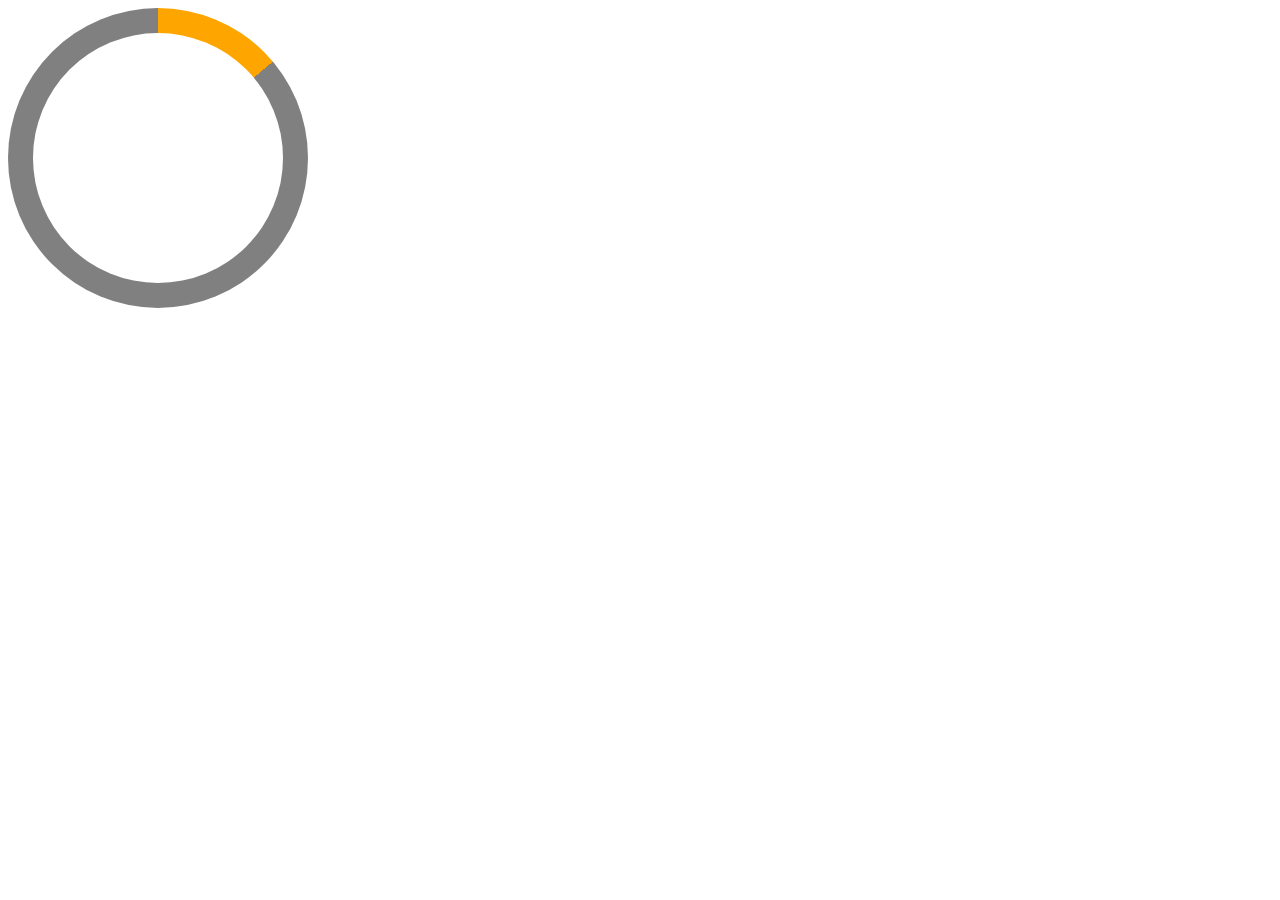
<file: 60/Task3/index.html>
<!DOCTYPE html>
<html lang="en">
<head>
    <meta charset="UTF-8">
    <meta name="viewport" content="width=device-width, initial-scale=1.0">
    <title>Document</title>
    <link rel="stylesheet" href="style.css">
</head>
<body>
    <div class="graph"><div class="dgraph"></div></div>
    
</body>
</html>
</file>
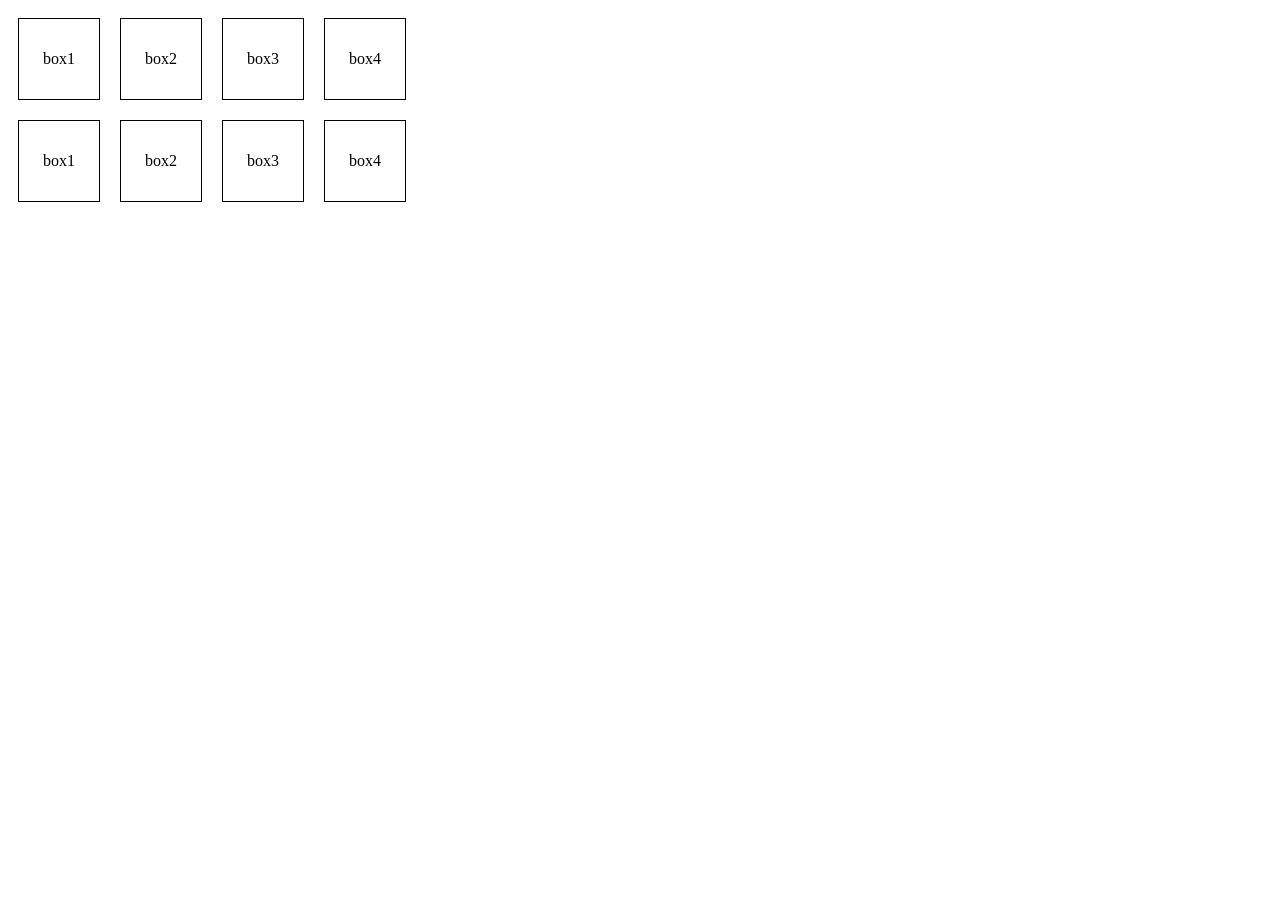
<file: 61/B1/index.html>
<!DOCTYPE html>
<html lang="en">
<head>
    <meta charset="UTF-8">
    <meta name="viewport" content="width=device-width, initial-scale=1.0">
    <title>Document</title>
    <link rel="stylesheet" href="style.css">
</head>
<body>
    <div class="boxs1">
        <div class="box">box1</div>
        <div class="box">box2</div>
        <div class="box">box3</div>
        <div class="box">box4</div>
    </div>
    <div class="boxs2">
        <div class="box">box1</div>
        <div class="box">box2</div>
        <div class="box">box3</div>
        <div class="box">box4</div>
    </div>
</body>
</html>
</file>
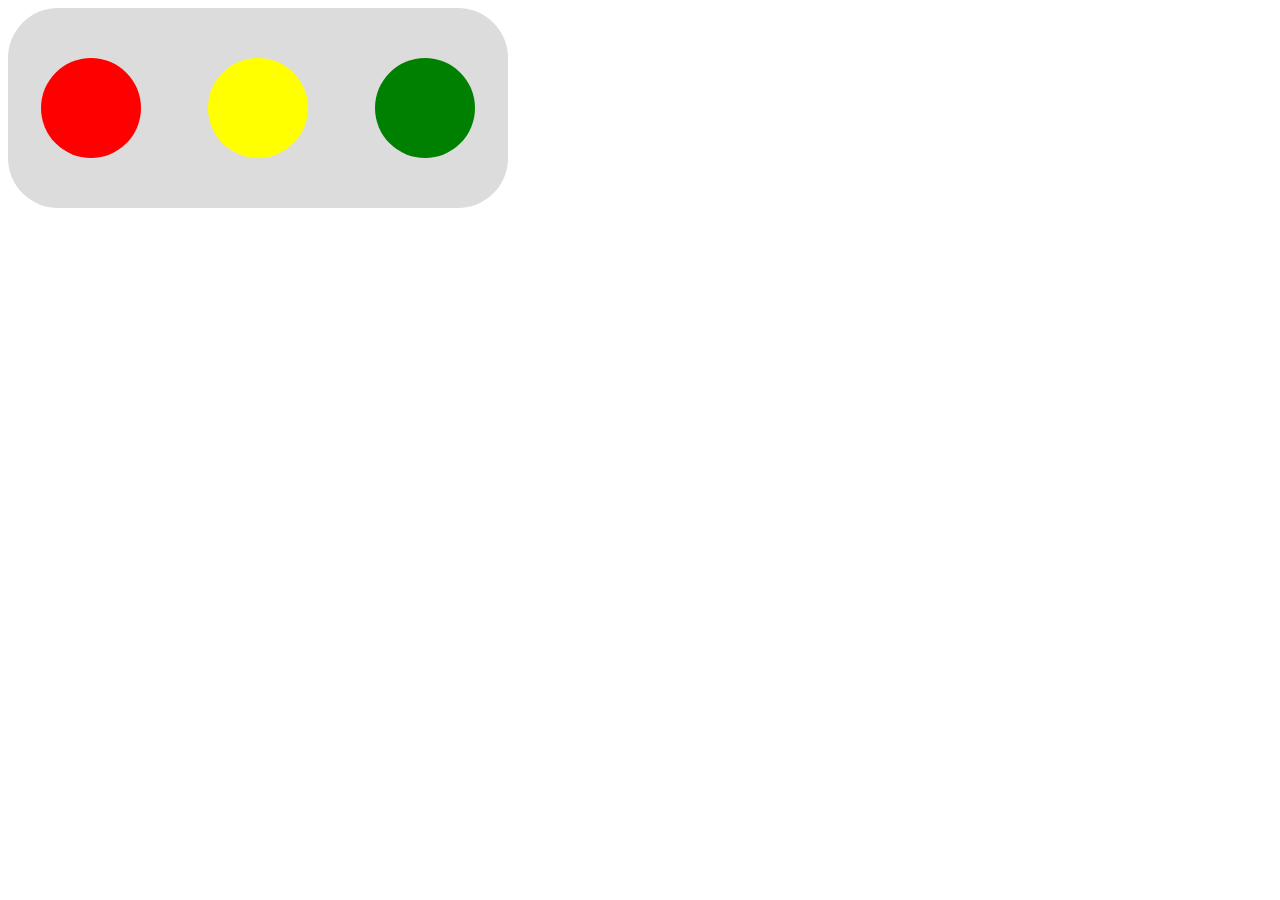
<file: 61/B2/index.html>
<!DOCTYPE html>
<html lang="en">
<head>
    <meta charset="UTF-8">
    <meta name="viewport" content="width=device-width, initial-scale=1.0">
    <title>Document</title>
    <link rel="stylesheet" href="style.css">
</head>
<body>
    <div class="sin">
        <div class="red"></div>
        <div class="yellow"></div>
        <div class="green"></div>
    </div>
</body>
</html>
</file>
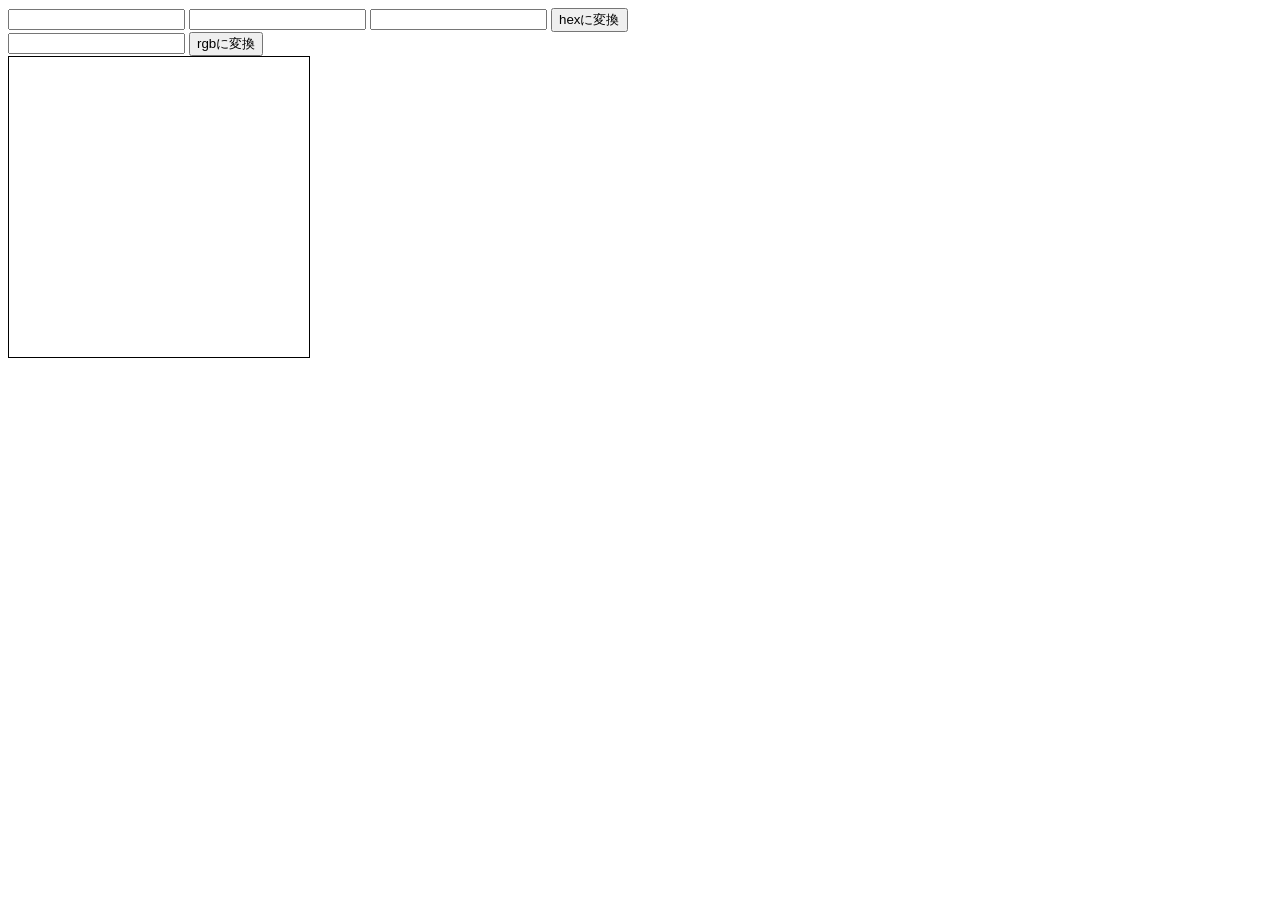
<file: 61/C2/index.html>
<!DOCTYPE html>
<html lang="en">
<head>
    <meta charset="UTF-8">
    <meta name="viewport" content="width=device-width, initial-scale=1.0">
    <title>Document</title>
    <link rel="stylesheet" href="style.css">
</head>
<body>
    <div id="rgb">
        <input type="number" id="r">
        <input type="number" id="g">
        <input type="number" id="b">
        <button id="changehex">hexに変換</button>
    </div>
    <input type="text" id="hex">
    <button id="changergb">rgbに変換</button>
    <div id="color"></div>
    <div id="change"></div>
</body>
<script src="script.js"></script>
</html>
</file>
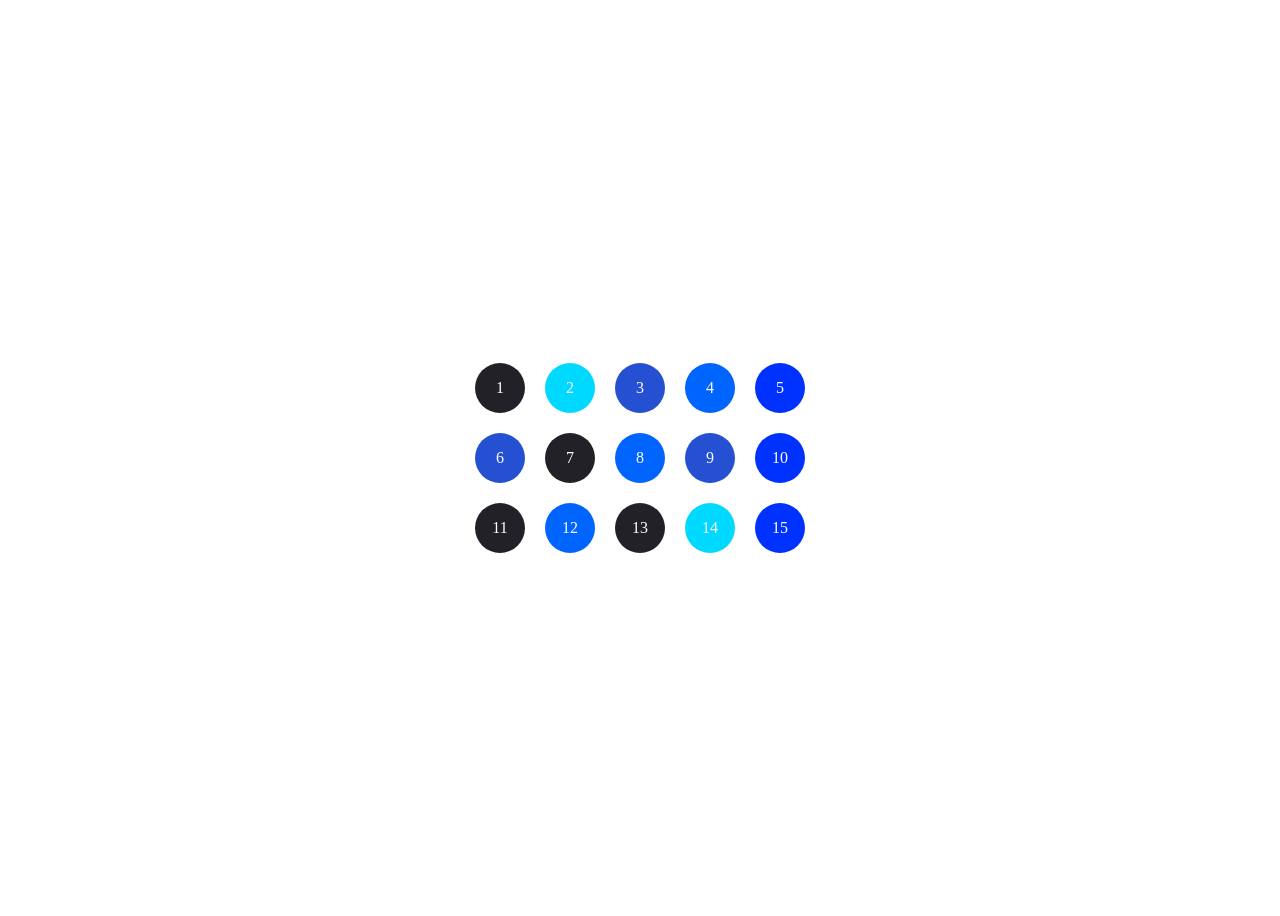
<file: 62/B2/index.html>
<!DOCTYPE html>
<html lang="en">
<head>
    <meta charset="UTF-8">
    <meta name="viewport" content="width=device-width, initial-scale=1.0">
    <title>Document</title>
    <link rel="stylesheet" href="style.css">
</head>
<body>
    <div class="grid">
        <div class="cir">1</div>
        <div class="cir">2</div>
        <div class="cir">3</div>
        <div class="cir">4</div>
        <div class="cir">5</div>
        <div class="cir">6</div>
        <div class="cir">7</div>
        <div class="cir">8</div>
        <div class="cir">9</div>
        <div class="cir">10</div>
        <div class="cir">11</div>
        <div class="cir">12</div>
        <div class="cir">13</div>
        <div class="cir">14</div>
        <div class="cir">15</div>
    </div>
</body>
</html>
</file>
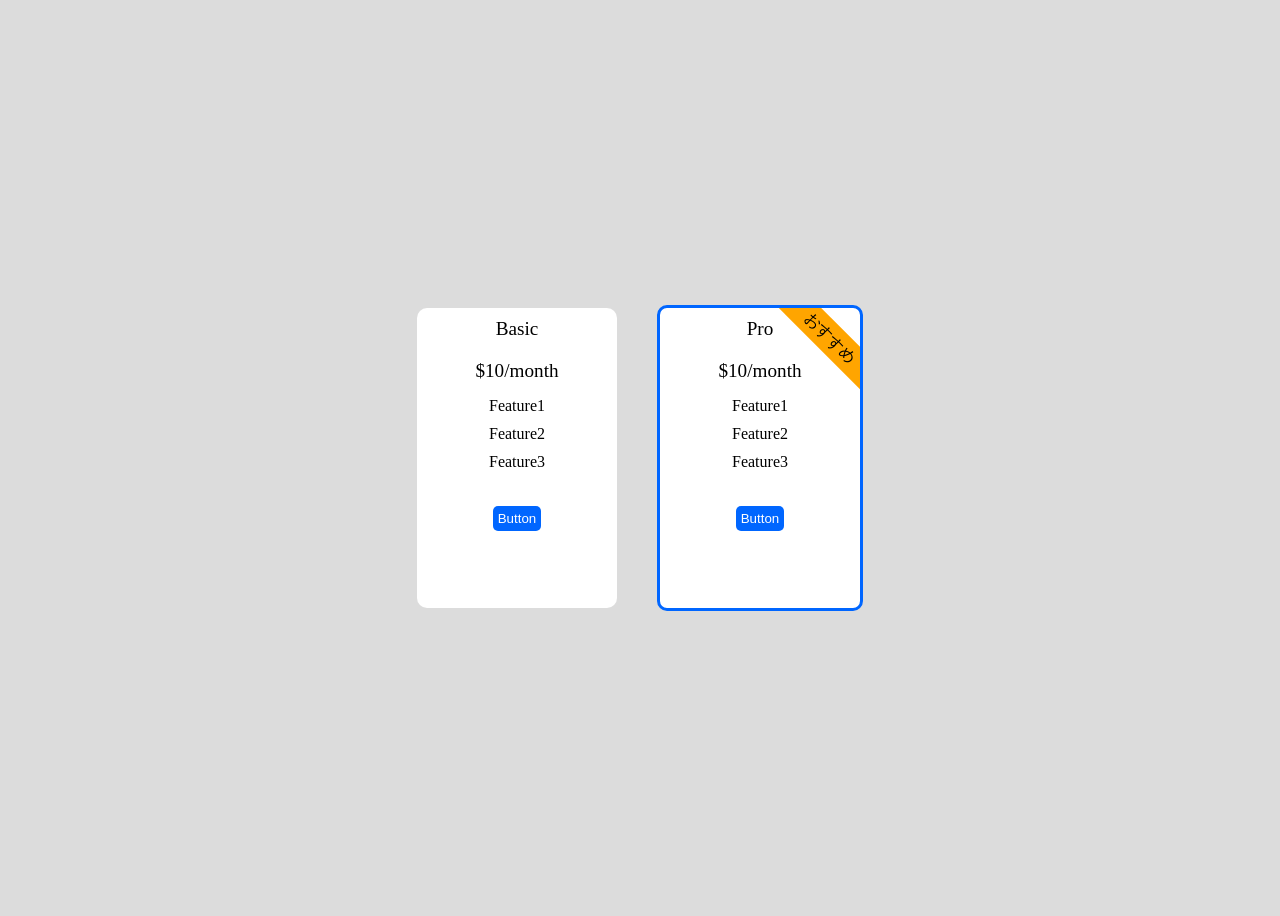
<file: 63/A2/index.html>
<!DOCTYPE html>
<html lang="en">
<head>
    <meta charset="UTF-8">
    <meta name="viewport" content="width=device-width, initial-scale=1.0">
    <title>Document</title>
    <link rel="stylesheet" href="style.css">
</head>
<body>
    
    <div class="content">
        <div class="big">Basic</div>
        <div class="big">$10/month</div>
        <p>Feature1</p>
        <p>Feature2</p>
        <p>Feature3</p>
        <button>Button</button>
    </div>
    <div class="content pro">
        <div class="big">Pro</div>
        <div class="big">$10/month</div>
        <p>Feature1</p>
        <p>Feature2</p>
        <p>Feature3</p>
        <button>Button</button>
        <div class="text">おすすめ</div>
    </div>
</body>
</html>
</file>
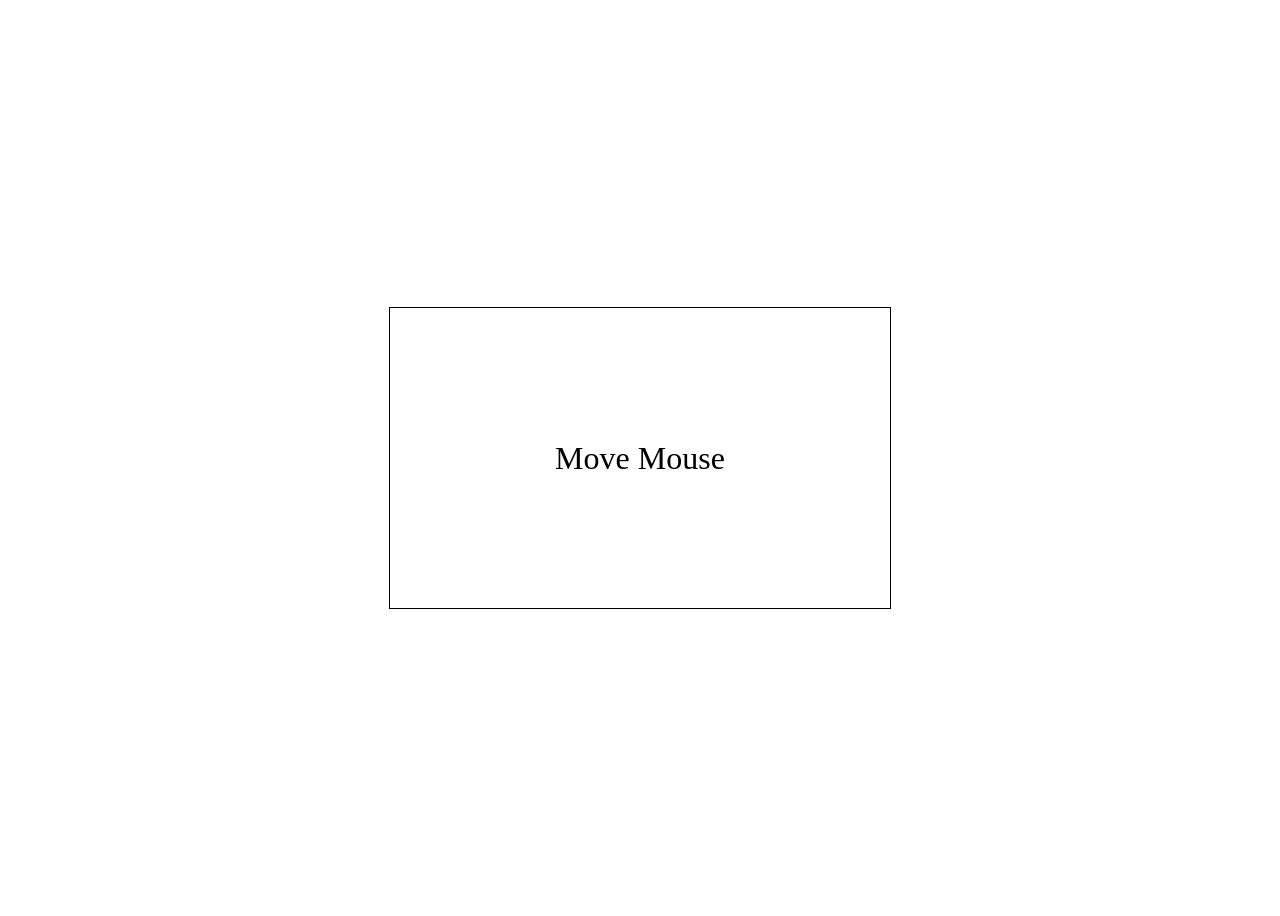
<file: 63/B2/index.html>
<!DOCTYPE html>
<html lang="en">
<head>
    <meta charset="UTF-8">
    <meta name="viewport" content="width=device-width, initial-scale=1.0">
    <title>Document</title>
    <link rel="stylesheet" href="style.css">
</head>
<body>
    <div class="hero">
        <div id="text">Move Mouse</div>
    </div>
</body>
    <script src="script.js"></script>
</html>
</file>
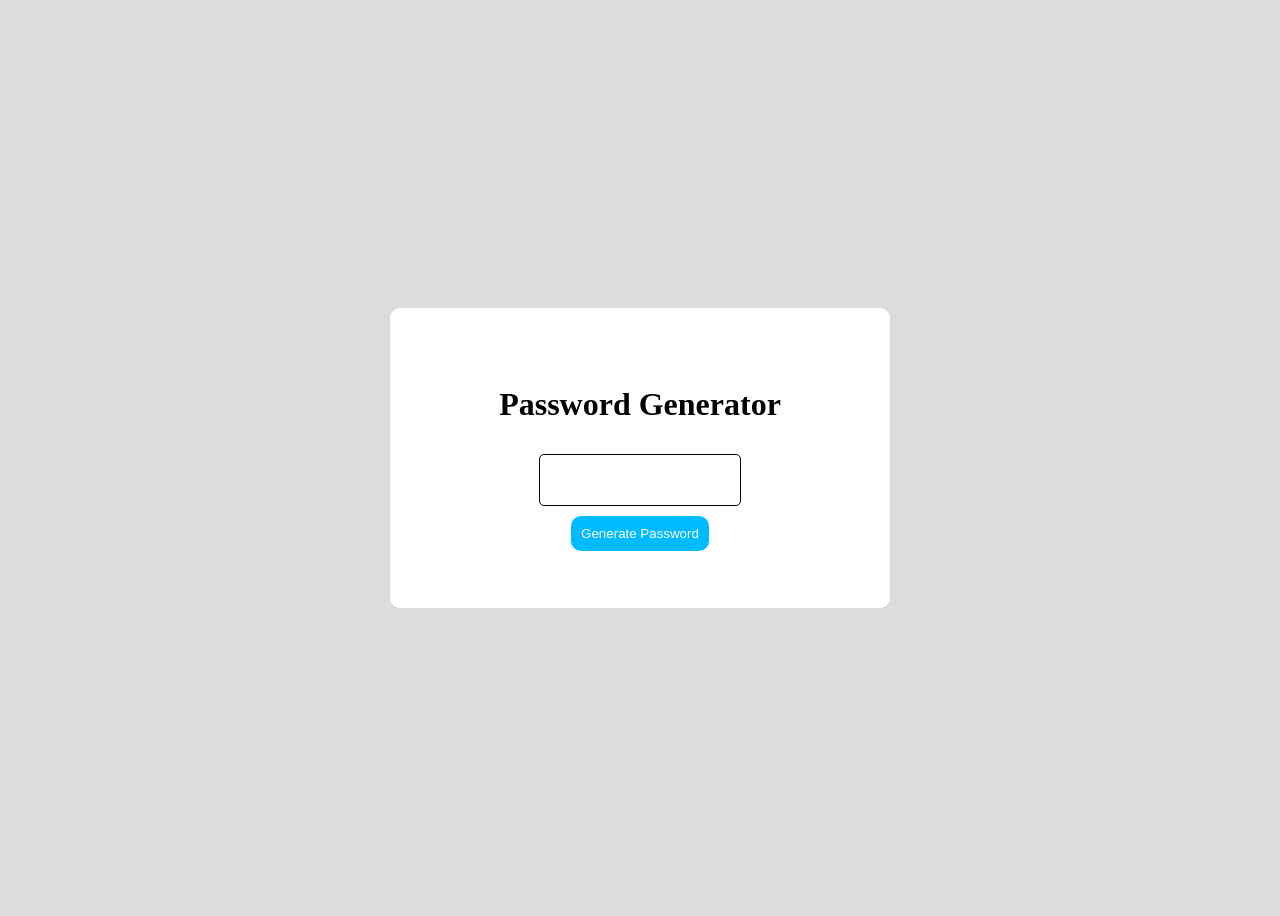
<file: 63/B3/index.html>
<!DOCTYPE html>
<html lang="en">
<head>
    <meta charset="UTF-8">
    <meta name="viewport" content="width=device-width, initial-scale=1.0">
    <title>Document</title>
    <link rel="stylesheet" href="style.css">
</head>
<body>
    <div class="border">
        <h1>Password Generator</h1>
        <div id="text"></div>
        <button>Generate Password</button>
    </div>
    
</body>
    <script src="script.js"></script>
</html>
</file>
<file: 60/Task3/style.css>
.graph{
    position: relative;
    border-radius: 50%;
    width: 300px;
    height: 300px;
    
    background-image: conic-gradient(
        orange 50deg,
        gray 50deg
    );
}

.dgraph{
    position: absolute;
    border-radius: 50%;
    width: 250px;
    height: 250px;
    background-color: white;
    transform: translate(-50%,-50%);
    top: 50%;
    left: 50%;
}
</file>
<file: 61/B1/style.css>
.boxs1{
    display: flex;
    
}
.boxs2{
    display: flex;
    
}
.box{
    border: solid 1px black;
    width: 80px;
    height: 80px;
    margin: 10px;
    display: flex;
    justify-content: center;
    align-items: center;
}
.box:active{
    border: solid 2px black;
    background-color: yellow;
}
</file>
<file: 61/B2/style.css>
.sin{
    background-color: gainsboro;
    width: 500px;
    height: 200px;
    border-radius: 50px;
    display: flex;
    justify-content: space-around;
    align-items: center;
}
.red{
    border-radius: 50%;
    width: 100px;
    height: 100px;
    background-color: red;
    animation: lired 8s infinite;
}
.green{
    border-radius: 50%;
    width: 100px;
    height: 100px;
    background-color: green;
    animation: ligreen 8s infinite;
}
.yellow{
    border-radius: 50%;
    width: 100px;
    height: 100px;
    background-color: yellow;
    animation: liyellow 8s infinite;
}

@keyframes lired {
    0%{
        opacity: .2;
    }
    62.5%{
        opacity: .2;
    }
    62.6%{
        opacity: 1;
    }
    100%{
        opacity: 1;
    }
}

@keyframes ligreen {
    0%{
        opacity: 1;
    }
    50%{
        opacity: 1;
    }
    50.1%{
        opacity: .2;
    }
    100%{
        opacity: .2;
    }
}

@keyframes liyellow {
    0%{
        opacity: .2;
    }
    50%{
        opacity: .2;
    }
    50.1%{
        opacity: 1;
    }
    62.5%{
        opacity: 1;
    }
    62.6%{
        opacity: .2;
    }
    100%{
        opacity: .2;
    }
}
</file>
<file: 61/C2/style.css>
#color{
    width: 300px;
    height: 300px;
    border: solid 1px black;
}
</file>
<file: 62/B2/style.css>
body{
    
    height: 100vh;
    display: flex;
    justify-content: center;
    align-items: center;
}

.grid{
    display: grid;
    grid-template-columns: repeat(5,60px);
    gap: 10px;
}

.cir{
    color: white;
    border-radius: 50%;
    width: 30px;
    height: 30px;
    background-color: rgb(33, 33, 39);
    margin: 5px;
    display: flex;
    justify-content: center;
    align-items: center;
    padding: 10px;
}

.cir:nth-child(2n){
    background-color: rgb(0, 217, 255);
}
.cir:nth-child(3n){
    background-color: rgb(37, 80, 209);
}
.cir:nth-child(4n){
    background-color:  rgb(0, 100, 255);
}
.cir:nth-child(5n){
    background-color: rgb(0, 50, 255);
}
</file>
<file: 63/A2/style.css>
body{
    height: 100vh;
    display: flex;
    justify-content: center;
    align-items: center;
    background-color: gainsboro;
}

.content{
    background-color: white;
    width: 200px;
    height: 300px;
    border-radius: 10px;
    margin: 20px;
    display: flex;
    flex-direction: column;
    align-items: center;
    position: relative;
}
.big{
    font-size: 120%;
    margin: 10px;
}

button{
    margin-top: 30px;
    border: none;
    background-color: rgb(0, 102, 255);
    padding: 5px;
    border-radius: 5px;
    color: white;
}

button:hover{
    background-color:  rgb(0, 200, 255);;
}
p{
    margin: 5px;
    text-decoration: none;
}
.pro{
    border: solid 3px  rgb(0, 102, 255);
    position: relative;
    overflow: hidden;
}

.text{
    position: absolute;
    top: 5%;
    left: -40%;
    transform: rotate(45deg);
    background-color: orange;
    height: 30px;
    display: flex;
    align-items: center;
    justify-content: center;
    width: 500px;
}
</file>
<file: 63/B2/style.css>
body{
    height: 100vh;
    display: flex;
    justify-content: center;
    align-items: center;
}

.hero{
    width: 500px;
    height: 300px;
    display: flex;
    justify-content: center;
    align-items: center;
    border: solid 1px black;
}

#text{
    font-size: 200%;
}
</file>
<file: 63/B3/style.css>
body{
    height: 100vh;
    display: flex;
    justify-content: center;
    align-items: center;
    background-color: gainsboro;
}

.border{
    background-color: white;
    width: 500px;
    height: 300px;
    border-radius: 10px;
    display: flex;
    justify-content: center;
    align-items: center;
    flex-direction: column;
}

#text{
    margin: 10px;
    border: solid 1px black;
    border-radius: 5px;
    width: 200px;
    height: 50px;
    display: flex;
    justify-content: center;
    align-items: center;
}

button{
    padding: 10px;
    background-color: rgb(0, 187, 255);
    border: none;
    border-radius: 10px;
    color: white;
}

button:active{
    background-color: rgb(0, 153, 255);
}
</file>
